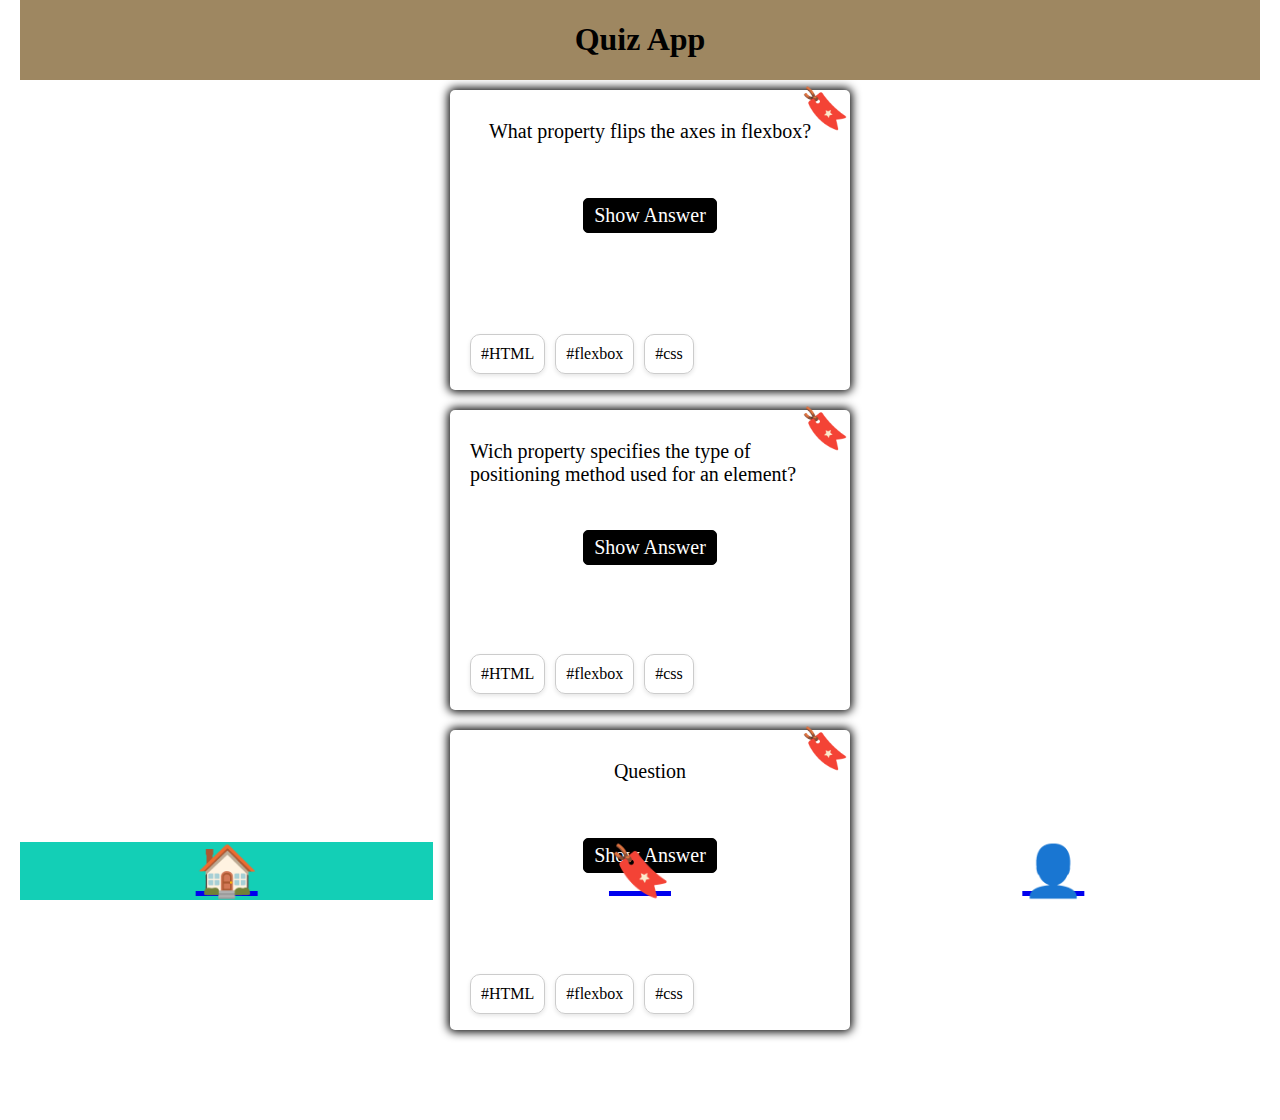
<file: Index/index.html>
<!DOCTYPE html>
<html lang="en">
  <head>
    <meta charset="UTF-8" />
    <meta name="viewport" content="width=device-width, initial-scale=1.0" />
    <link href="/Index/styles.css" rel="stylesheet" />
    <title>Quiz App</title>
  </head>
  <body>
    <header><h1>Quiz App</h1></header>
    <main>
      <section class="container">
        <article class="bookmark-container">
          <p class="bookmark">🔖</p>
        </article>
        <div class="question">What property flips the axes in flexbox?</div>
        <button class="btn">Show Answer</button>
        <article class="hashtags">
          <p class="tag">#HTML</p>
          <p class="tag">#flexbox</p>
          <p class="tag">#css</p>
        </article>
      </section>

      <section class="container">
        <article class="bookmark-container">
          <p class="bookmark">🔖</p>
        </article>
        <div class="question">Wich property specifies the type of positioning method used for an element? </div>
        <button class="btn">Show Answer</button>
        <article class="hashtags">
          <p class="tag">#HTML</p>
          <p class="tag">#flexbox</p>
          <p class="tag">#css</p>
        </article>
      </section>

      <section class="container">
        <article class="bookmark-container">
          <p class="bookmark">🔖</p>
        </article>
        <div class="question">Question</div>
        <button class="btn">Show Answer</button>
        <article class="hashtags">
          <p class="tag">#HTML</p>
          <p class="tag">#flexbox</p>
          <p class="tag">#css</p>
        </article>
      </section>
    </main>

    <nav class="navfooter">
      <a href="/Index/index.html" class="icon active">🏠</a>
      <a href="/bookmark/bookmark.html" class="icon">🔖</a>
      <a href="/profile/profile.html" class="icon">👤</a>
    </nav>
  </body>
</html>
</file>
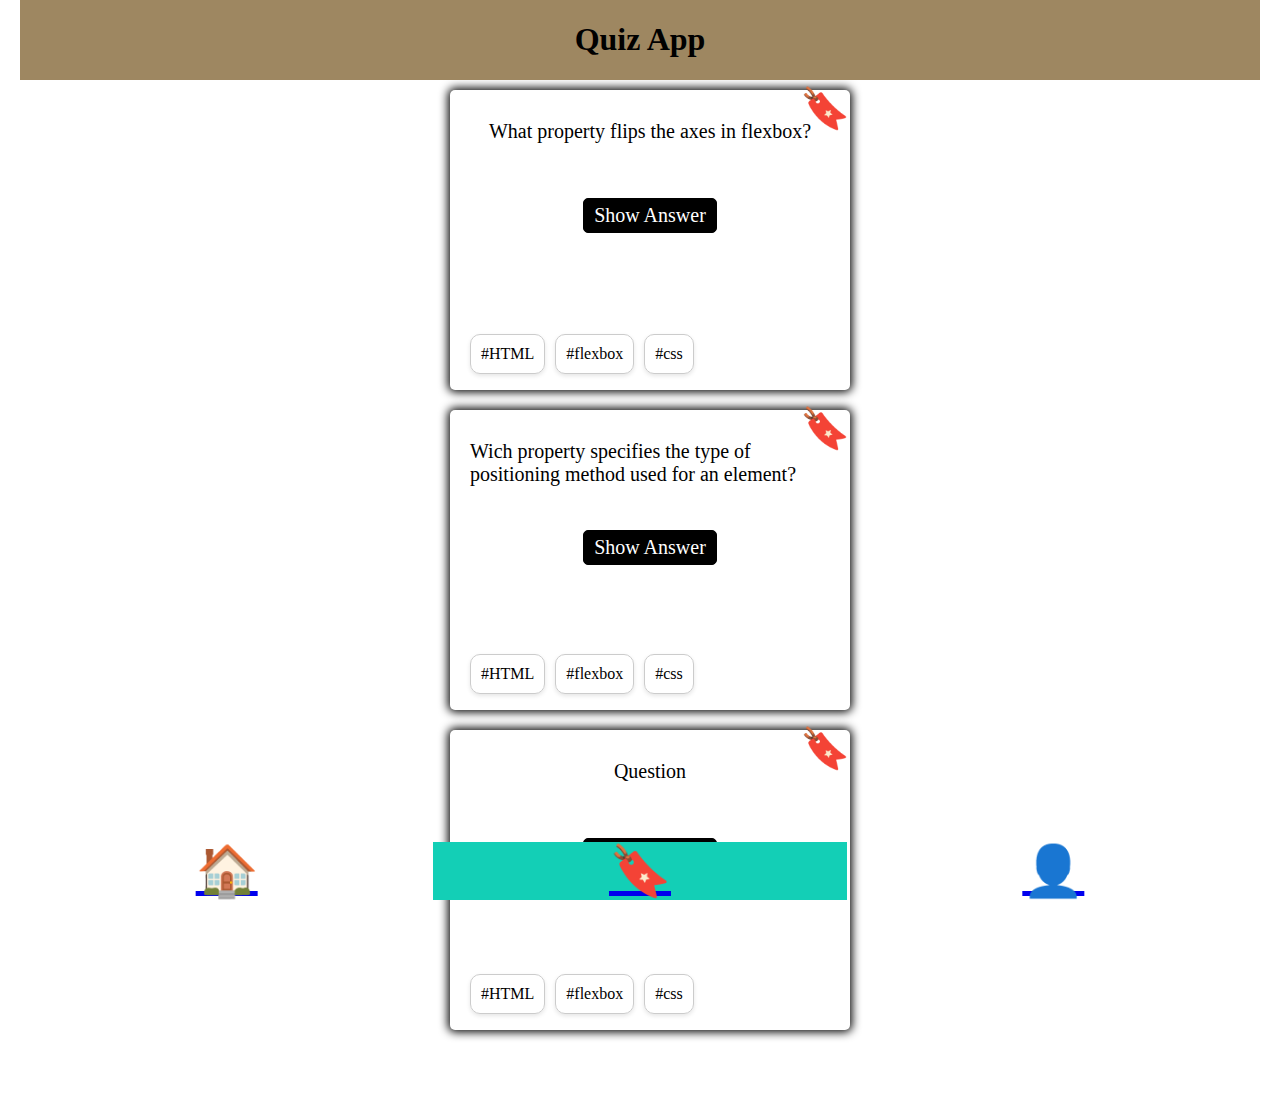
<file: bookmark/bookmark.html>
<!DOCTYPE html>
<html lang="en">
  <head>
    <meta charset="UTF-8" />
    <meta name="viewport" content="width=device-width, initial-scale=1.0" />
    <link href="/bookmark/bookmark.css" rel="stylesheet" />
    <title>Quiz App</title>
  </head>
  <body>
    <header><h1>Quiz App</h1></header>
    <main>
      <section class="container">
        <article class="bookmark-container">
          <p class="bookmark">🔖</p>
        </article>
        <div class="question">What property flips the axes in flexbox?</div>
        <button class="btn">Show Answer</button>
        <article class="hashtags">
          <p class="tag">#HTML</p>
          <p class="tag">#flexbox</p>
          <p class="tag">#css</p>
        </article>
      </section>

      <section class="container">
        <article class="bookmark-container">
          <p class="bookmark">🔖</p>
        </article>
        <div class="question">Wich property specifies the type of positioning method used for an element? </div>
        <button class="btn">Show Answer</button>
        <article class="hashtags">
          <p class="tag">#HTML</p>
          <p class="tag">#flexbox</p>
          <p class="tag">#css</p>
        </article>
      </section>

      <section class="container">
        <article class="bookmark-container">
          <p class="bookmark">🔖</p>
        </article>
        <div class="question">Question</div>
        <button class="btn">Show Answer</button>
        <article class="hashtags">
          <p class="tag">#HTML</p>
          <p class="tag">#flexbox</p>
          <p class="tag">#css</p>
        </article>
      </section>
    </main>

    <nav class="navfooter">
      <a href="/Index/index.html" class="icon">🏠</a>
      <a href="/bookmark/bookmark.html" class="icon active">🔖</a>
      <a href="/profile/profile.html" class="icon">👤</a>
    </nav>
  </body>
</html>
</file>
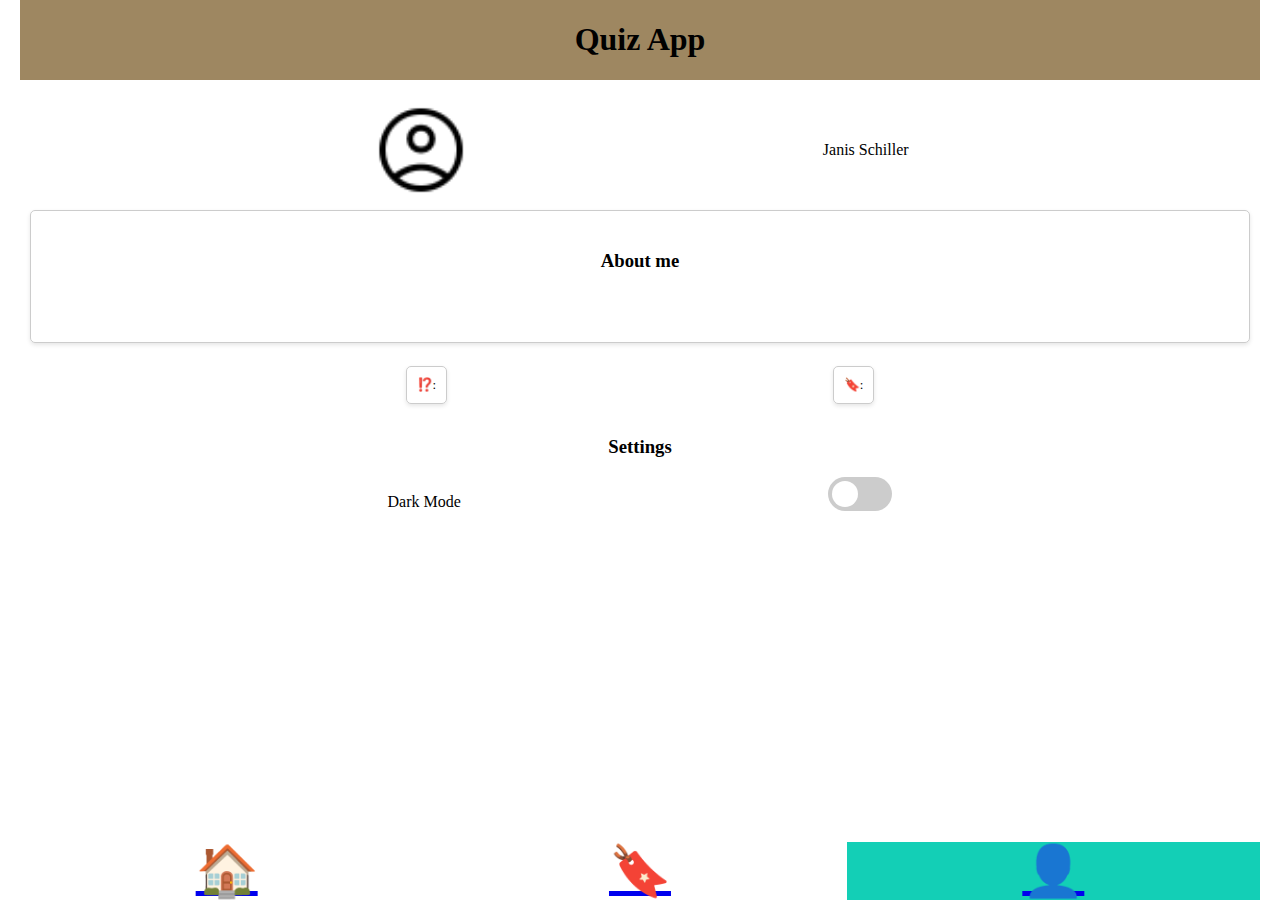
<file: profile/profile.html>
<!DOCTYPE html>
<html lang="en">
  <head>
    <meta charset="UTF-8" />
    <meta name="viewport" content="width=device-width, initial-scale=1.0" />
    <link href="/profile/profile.css" rel="stylesheet" />
    <title>Quiz App</title>
  </head>
  <body data-js="body">
    <script src="/profile/profile.js" defer></script>
    <header>
      <h1>Quiz App</h1>
    </header>

    <main>
      <section class="gridMain">
        <section class="account">
          <img src="/pictures/account.png" alt="Account Picture" class="accountp" />
          <p class="name">Janis Schiller</p>
        </section>
        <section class="aboutMe"><article class="container">
            <h3>About me</h3>
            <p>  </p>
            </article>
          </article>
        </section>
        <section class="counter">
            <p class="tag">⁉️:</p>
            <p class="tag">🔖: </p>
          </section>
        <section class="settings"><h3>Settings</h3></section>
        <section class="darkMode">
            <p>Dark Mode</p>
            <label class="switch">
                <input data-js="toggle-button" type="checkbox" aria-label="Dark Mode switch">
                <span></span>	  
            </label>
          </section>
        </section>
        <nav class="navfooter">
          <a href="/Index/index.html" class="icon" aria-label="Link to Homepage"
            >🏠</a>
          <a href="/bookmark/bookmark.html"
            class="icon"
            aria-label="Link to Bookmark-Page">🔖</a>
          <a href="/profile/profile.html"
            class="icon active"
            aria-label="Link to Profile">👤</a>
        </nav>
      </main>
      <footer></footer>
    </body>
  </html>
</file>
<file: Index/styles.css>
*
 {
  box-sizing: border-box;
  font-family: Gotham Rounded;
}

header {
  text-align: center;
  position: fixed;
  top: 0;
  width: calc(100% - 40px);
  background-color: rgb(158, 135, 97);
  z-index: 1;
}

body {
  padding-inline: 20px;
  margin: 0;
}

main {
  display: flex;
  flex-direction: column;
  margin-top: 80px;
  margin-bottom: 80px;
}

.container {
  display: flex;
  flex-direction: column;
  width: 400px;
  height: 300px;
  border-radius: 5px;
  padding: 20px;
  margin: 10px;
  box-shadow: 0 0 10px 2px;
  position: relative;
  left: 50%;
  translate: -50%;
}

.bookmark-container {
  display: inline-block;
}

.bookmark {
  position: absolute;
  right: 0px;
  font-size: 40px;
  top: -45px;
  
}

.question {
  position: relative;
  align-self: center;
  top: 10px;
  font-size: 20px;
  
}

.hashtags {
  display: flex;
  gap: 10px;
}

.tag {
  position: relative;
  bottom: -20px;
  border: 1px solid #ccc;
  padding: 10px;
  border-radius: 10px;
  box-shadow: 0 2px 4px rgba(0, 0, 0, 0.1);
  font-size: medium;
}


.btn {
  border: 1px solid black;
  background-color: black;
  border-radius: 5px;
  padding: 5px 10px;
  color: white;
  width: fit-content;
  align-self: center;
  margin: auto;
  font-size: 20px;
}

.btn:hover {
  background-color: rgb(19, 207, 182);
}

.navfooter {
  display: grid;
  grid-template-columns: 1fr 1fr 1fr;
  position: fixed;
  bottom: 0%;
  width: calc(100% - 40px);
}

.icon {
  width: 100%;
  text-align: center;
  font-size: 50px;
}

.active {
  background-color:  rgb(19, 207, 182);
}

.icon:hover {
  background-color: rgb(19, 207, 182);
}
</file>
<file: bookmark/bookmark.css>
*
 {
  box-sizing: border-box;
  font-family: Gotham Rounded;
}

header {
  text-align: center;
  position: fixed;
  top: 0;
  width: calc(100% - 40px);
  background-color: rgb(158, 135, 97);
  z-index: 1;
}

body {
  padding-inline: 20px;
  margin: 0;
}

main {
  display: flex;
  flex-direction: column;
  margin-top: 80px;
  margin-bottom: 80px;
}

.container {
  display: flex;
  flex-direction: column;
  width: 400px;
  height: 300px;
  border-radius: 5px;
  padding: 20px;
  margin: 10px;
  box-shadow: 0 0 10px 2px;
  position: relative;
  left: 50%;
  translate: -50%;
}

.bookmark-container {
  display: inline-block;
}

.bookmark {
  position: absolute;
  right: 0px;
  font-size: 40px;
  top: -45px;
  
}

.question {
  position: relative;
  align-self: center;
  top: 10px;
  font-size: 20px;
  
}

.hashtags {
  display: flex;
  gap: 10px;
}

.tag {
  position: relative;
  bottom: -20px;
  border: 1px solid #ccc;
  padding: 10px;
  border-radius: 10px;
  box-shadow: 0 2px 4px rgba(0, 0, 0, 0.1);
  font-size: medium;
}


.btn {
  border: 1px solid black;
  background-color: black;
  border-radius: 5px;
  padding: 5px 10px;
  color: white;
  width: fit-content;
  align-self: center;
  margin: auto;
  font-size: 20px;
}

.btn:hover {
  background-color: rgb(19, 207, 182);
}

.navfooter {
  display: grid;
  grid-template-columns: 1fr 1fr 1fr;
  position: fixed;
  bottom: 0%;
  width: calc(100% - 40px);
}

.icon {
  width: 100%;
  text-align: center;
  font-size: 50px;
}

.active {
  background-color:  rgb(19, 207, 182);
}

.icon:hover {
  background-color: rgb(19, 207, 182);
}
</file>
<file: profile/profile.css>
* {
  box-sizing: border-box;
  font-family: Gotham Rounded;
}

body {
  margin: 0;
  padding-inline: 20px;
}

header {
  text-align: center;
  position: fixed;
  top: 0;
  left: 20px;
  width: calc(100% - 40px);
  background-color: rgb(158, 135, 97);
  z-index: 1;
}

main {
  padding-block: 100px;
  display: grid;
}

.gridMain {
  grid-template-columns: 1fr;
  grid-template-rows: 1fr 1fr 1fr 1fr 1fr;
}

.account {
  grid-column: 1 / 1;
  display: flex;
  justify-content: space-evenly;
}

.accountp {
  width: 100px;
  height: 100px;
  border-radius: 50%;
}
.name {
  align-self: center;
}

.aboutMe {
  grid-column: 2 / 1;
}

.counter {
  grid-column: 3 / 1;
  display: flex;
  justify-content: space-evenly;
}

.tag {
  border: 1px solid #ccc;
  padding: 10px;
  border-radius: 5px;
  box-shadow: 0 2px 4px rgba(0, 0, 0, 0.1);
  font-size: small;
  width: fit-content;
}

.settings {
  grid-column: 3 / 1;
  display: flex;
  justify-content: center;
}

.darkMode {
  grid-column: 5 / 1;
  display: flex;
  justify-content: space-evenly;
}

.container {
  border: 1px solid #ccc;
  padding: 20px;
  margin: 10px;
  border-radius: 5px;
  box-shadow: 0 2px 4px rgba(0, 0, 0, 0.1);
  text-decoration: none;
  text-align: center;
  display: flex;
  flex-direction: column;
}

.navfooter {
  display: grid;
  grid-template-columns: 1fr 1fr 1fr;
  position: fixed;
  bottom: 0%;
  width: calc(100% - 40px);
}

.icon {
  width: 100%;
  text-align: center;
  font-size: 50px;
}

.active {
  background-color:  rgb(19, 207, 182);
}

.icon:hover {
  background-color: rgb(19, 207, 182);
}

.switch {
  /* Das label-Element */
  position: relative; /* Um im nächsten Schritt den runden Button mit position:absolute festzusetzen */
  width: 64px;
  height: 34px;
  display: inline-block;
}

.switch span {
  /* Der graue Untergrund des Schalters */
  position: absolute;
  background-color: #ccc;
  border-radius: 17px;
  cursor: pointer;
  top: 0;
  left: 0;
  right: 0;
  bottom: 0;
  transition: background-color 0.4s;
}

.switch span::before {
  /* Der kreisrunde Button im Switch */
  background-color: white;
  border-radius: 50%;
  content: "";
  position: absolute;
  left: 4px;
  bottom: 4px;
  height: 26px;
  width: 26px;
}

input:checked + span {
  background-color: darkgreen;
}

input:checked + span::before {
  transform: translateX(30px);
}

.switch input {
  display: none;
}

.dark {
  background-color: black;
  color: #eee;
}
</file>
